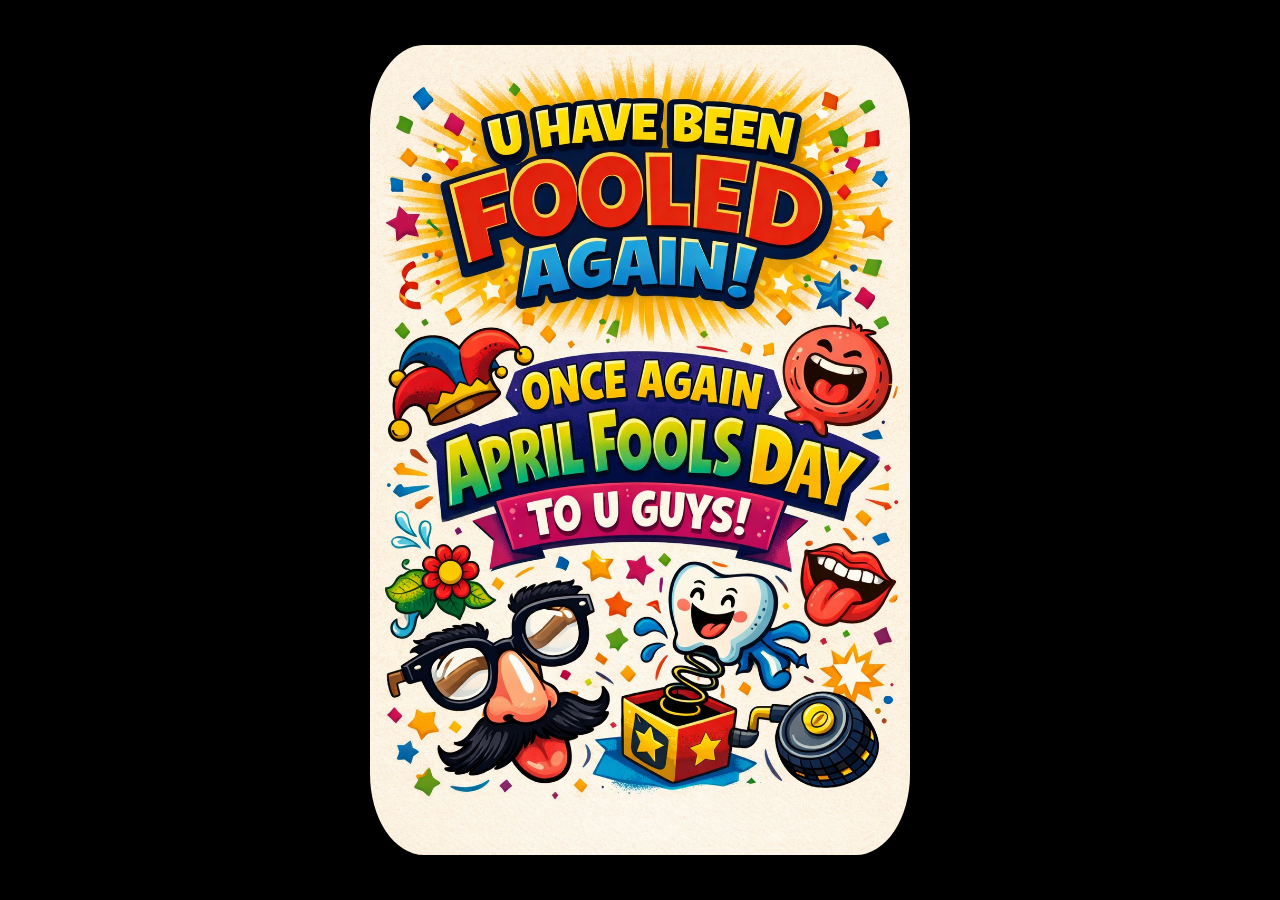
<file: index.html>
<!DOCTYPE html>
<html lang="en">
<head>
    <meta charset="UTF-8">
    <meta name="viewport" content="width=device-width, initial-scale=1.0">
    <link rel="icon" href="New_UVCE_logo_mobile.png">
    <link rel="stylesheet" href="style.css">
    <title>4th sem Course registration UVCE</title>
</head>
<body>
    <img src="ChatGPT Image Apr 1, 2026, 12_04_51 PM.png" alt="">
</body>
</html>
</file>
<file: style.css>
*
{
    padding: 0;
    margin: 0;
    box-sizing: border-box;
}

body
{
    height: 100vh;
    width: 100%;
    display: flex;
    justify-content: center;
    align-items: center;
    background-color: black;
}

img{
    max-width: 80%;
    height: 90%;
    border-radius: 10%;
}
</file>
